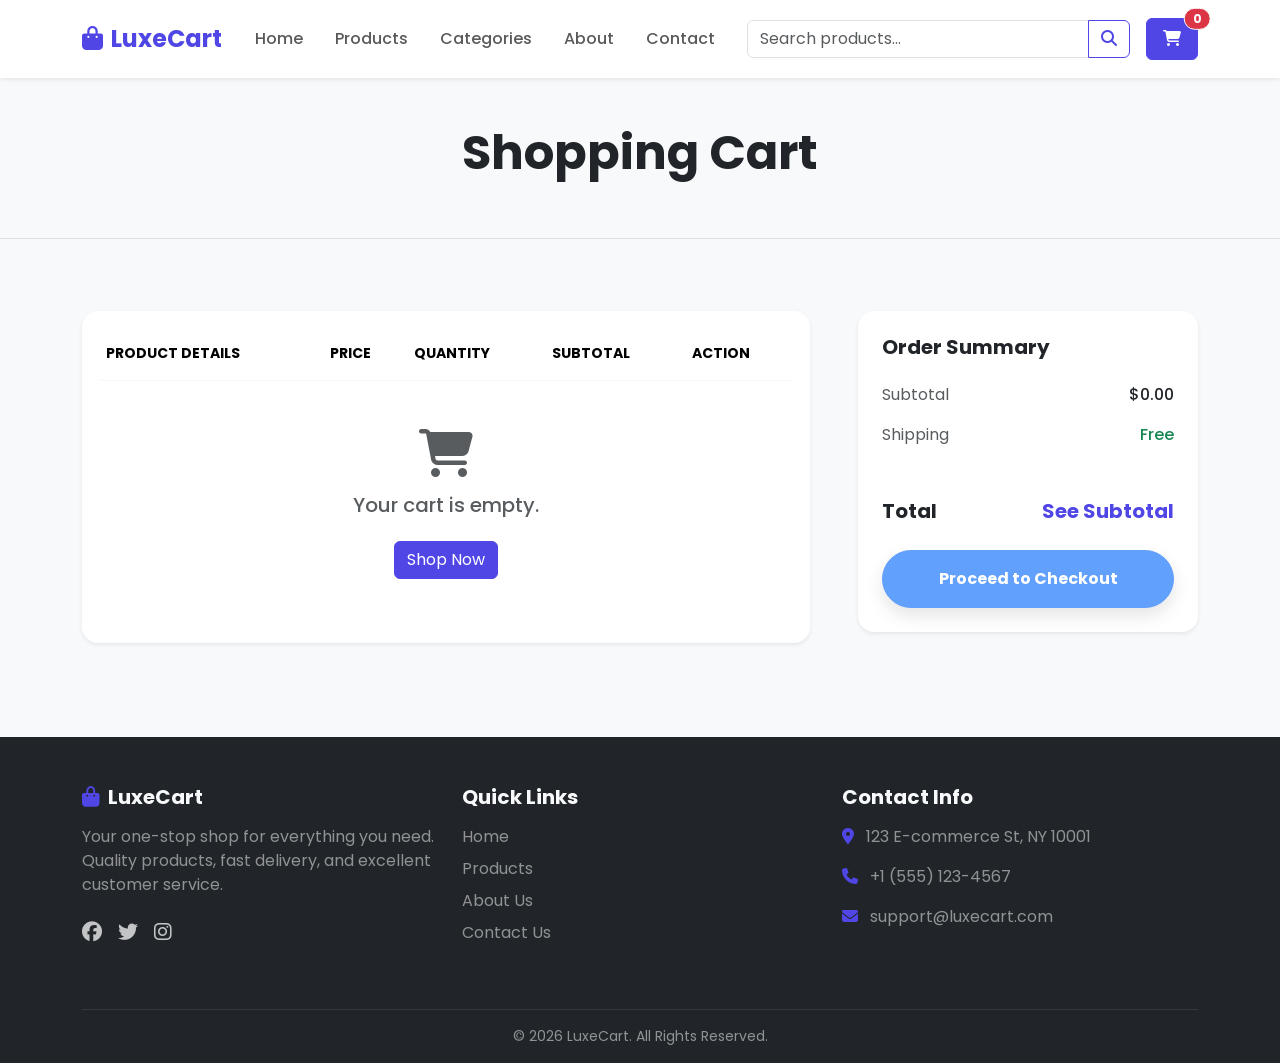
<file: cart.html>
<!DOCTYPE html>
<html lang="en">
<head>
    <meta charset="UTF-8">
    <meta name="viewport" content="width=device-width, initial-scale=1.0">
    <title>LuxeCart - Shopping Cart</title>
    <link href="https://cdn.jsdelivr.net/npm/bootstrap@5.3.0/dist/css/bootstrap.min.css" rel="stylesheet">
    <link rel="stylesheet" href="https://cdnjs.cloudflare.com/ajax/libs/font-awesome/6.4.0/css/all.min.css">
    <link rel="stylesheet" href="css/style.css">
</head>
<body>
    <div id="preloader"><div class="spinner-border text-primary" role="status"></div></div>
    <div id="header-container"></div>
    
    <div class="bg-light py-5 mb-5 border-bottom">
        <div class="container text-center">
            <h1 class="fw-bold display-5">Shopping Cart</h1>
        </div>
    </div>

    <div class="container py-4 min-vh-50">
        <div class="row g-5">
            <div class="col-lg-8">
                <div class="table-responsive shadow-sm rounded-4 bg-white p-3">
                    <table class="table table-borderless align-middle mb-0">
                        <thead class="bg-light text-muted small text-uppercase">
                            <tr>
                                <th class="py-3 rounded-start">Product Details</th>
                                <th class="py-3">Price</th>
                                <th class="py-3">Quantity</th>
                                <th class="py-3">Subtotal</th>
                                <th class="py-3 rounded-end">Action</th>
                            </tr>
                        </thead>
                        <tbody id="cart-items" class="border-top border-light">
                            <!-- Items here -->
                        </tbody>
                    </table>
                </div>
            </div>
            <div class="col-lg-4">
                <div class="card shadow-sm border-0 rounded-4">
                    <div class="card-body p-4">
                        <h5 class="fw-bold mb-4">Order Summary</h5>
                        <div class="d-flex justify-content-between mb-3 text-muted">
                            <span>Subtotal</span>
                            <span id="cart-total" class="fw-medium text-dark"></span>
                        </div>
                        <div class="d-flex justify-content-between mb-4 text-muted">
                            <span>Shipping</span>
                            <span class="text-success fw-medium">Free</span>
                        </div>
                        <hr class="border-light mb-4">
                        <div class="d-flex justify-content-between mb-4">
                            <span class="fw-bold fs-5">Total</span>
                            <span class="fw-bold fs-5 text-primary" id="cart-total-final">See Subtotal</span>
                        </div>
                        <a href="checkout.html" class="btn btn-primary w-100 py-3 rounded-pill fw-bold shadow" id="checkout-btn">Proceed to Checkout</a>
                    </div>
                </div>
            </div>
        </div>
    </div>

    <div id="footer-container"></div>
    <button id="scrollToTop" class="btn btn-primary"><i class="fas fa-arrow-up"></i></button>

    <script src="https://cdn.jsdelivr.net/npm/bootstrap@5.3.0/dist/js/bootstrap.bundle.min.js"></script>
    <script src="js/data.js"></script>
    <script src="js/main.js"></script>
</body>
</html>
</file>
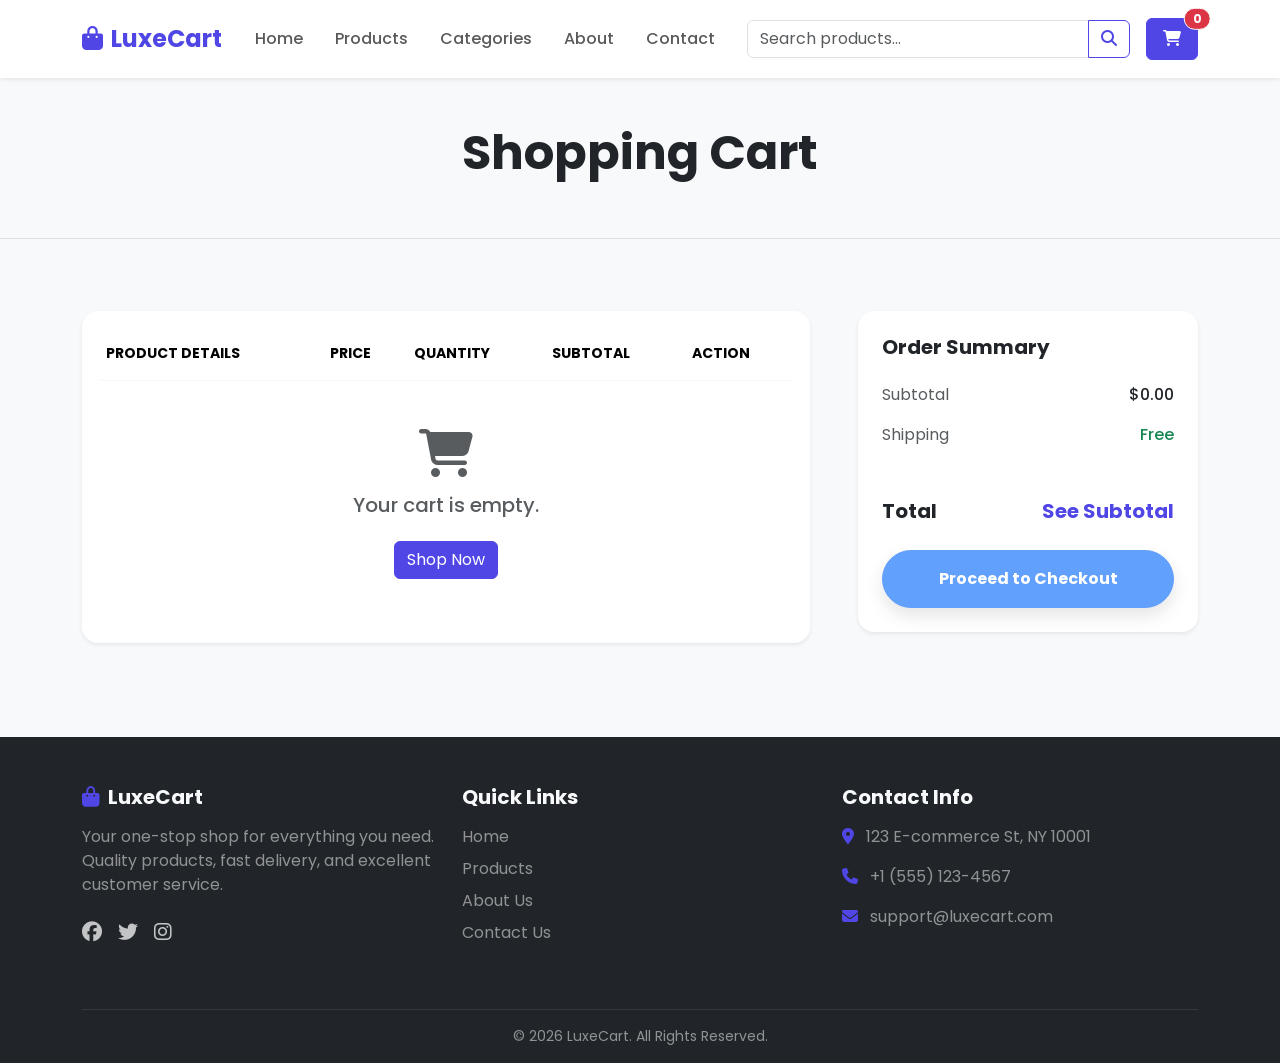
<file: checkout.html>
<!DOCTYPE html>
<html lang="en">
<head>
    <meta charset="UTF-8">
    <meta name="viewport" content="width=device-width, initial-scale=1.0">
    <title>LuxeCart - Checkout</title>
    <link href="https://cdn.jsdelivr.net/npm/bootstrap@5.3.0/dist/css/bootstrap.min.css" rel="stylesheet">
    <link rel="stylesheet" href="https://cdnjs.cloudflare.com/ajax/libs/font-awesome/6.4.0/css/all.min.css">
    <link rel="stylesheet" href="css/style.css">
</head>
<body>
    <div id="preloader"><div class="spinner-border text-primary" role="status"></div></div>
    <div id="header-container"></div>
    
    <div class="bg-light py-5 mb-5 border-bottom">
        <div class="container text-center">
            <h1 class="fw-bold display-5">Checkout</h1>
        </div>
    </div>

    <div class="container py-4 min-vh-50">
        <div class="row g-5">
            <div class="col-md-5 col-lg-4 order-md-last">
                <h4 class="d-flex justify-content-between align-items-center mb-4">
                    <span class="text-primary fw-bold">Order Summary</span>
                </h4>
                <ul class="list-group mb-3 shadow-sm rounded-4 border-0" id="checkout-summary">
                    <!-- Dynamic Summary -->
                </ul>
            </div>
            <div class="col-md-7 col-lg-8">
                <h4 class="mb-4 fw-bold">Billing address</h4>
                <form class="needs-validation shadow-sm p-4 bg-white rounded-4 border-0" novalidate id="checkout-form">
                    <div class="row g-3">
                        <div class="col-sm-6">
                            <label for="firstName" class="form-label">First name</label>
                            <input type="text" class="form-control bg-light border-0 py-2" id="firstName" required>
                            <div class="invalid-feedback">Valid first name is required.</div>
                        </div>
                        <div class="col-sm-6">
                            <label for="lastName" class="form-label">Last name</label>
                            <input type="text" class="form-control bg-light border-0 py-2" id="lastName" required>
                            <div class="invalid-feedback">Valid last name is required.</div>
                        </div>
                        <div class="col-12">
                            <label for="email" class="form-label">Email</label>
                            <input type="email" class="form-control bg-light border-0 py-2" id="email" placeholder="you@example.com" required>
                            <div class="invalid-feedback">Please enter a valid email.</div>
                        </div>
                        <div class="col-12">
                            <label for="address" class="form-label">Address</label>
                            <input type="text" class="form-control bg-light border-0 py-2" id="address" placeholder="1234 Main St" required>
                            <div class="invalid-feedback">Please enter your shipping address.</div>
                        </div>
                        <div class="col-md-5">
                            <label for="country" class="form-label">Country</label>
                            <select class="form-select bg-light border-0 py-2" id="country" required>
                                <option value="">Choose...</option>
                                <option>United States</option>
                                <option>Canada</option>
                                <option>United Kingdom</option>
                                <option>Australia</option>
                            </select>
                            <div class="invalid-feedback">Please select a valid country.</div>
                        </div>
                        <div class="col-md-4">
                            <label for="state" class="form-label">State</label>
                            <select class="form-select bg-light border-0 py-2" id="state" required>
                                <option value="">Choose...</option>
                                <option>California</option>
                                <option>New York</option>
                                <option>Texas</option>
                            </select>
                            <div class="invalid-feedback">Please provide a valid state.</div>
                        </div>
                        <div class="col-md-3">
                            <label for="zip" class="form-label">Zip</label>
                            <input type="text" class="form-control bg-light border-0 py-2" id="zip" required>
                            <div class="invalid-feedback">Zip code required.</div>
                        </div>
                    </div>
                    <hr class="my-4 border-light">
                    <h4 class="mb-3 fw-bold">Payment</h4>
                    <div class="my-3">
                        <div class="form-check mb-2">
                            <input id="credit" name="paymentMethod" type="radio" class="form-check-input" checked required>
                            <label class="form-check-label" for="credit">Credit card</label>
                        </div>
                        <div class="form-check mb-2">
                            <input id="paypal" name="paymentMethod" type="radio" class="form-check-input" required>
                            <label class="form-check-label" for="paypal">PayPal</label>
                        </div>
                    </div>
                    <div class="row gy-3">
                        <div class="col-md-6">
                            <label for="cc-name" class="form-label">Name on card</label>
                            <input type="text" class="form-control bg-light border-0 py-2" id="cc-name" required>
                            <small class="text-muted">Full name as displayed on card</small>
                            <div class="invalid-feedback">Name on card is required</div>
                        </div>
                        <div class="col-md-6">
                            <label for="cc-number" class="form-label">Credit card number</label>
                            <input type="text" class="form-control bg-light border-0 py-2" id="cc-number" required>
                            <div class="invalid-feedback">Credit card number is required</div>
                        </div>
                        <div class="col-md-3">
                            <label for="cc-expiration" class="form-label">Expiration</label>
                            <input type="text" class="form-control bg-light border-0 py-2" id="cc-expiration" placeholder="MM/YY" required>
                            <div class="invalid-feedback">Expiration date required</div>
                        </div>
                        <div class="col-md-3">
                            <label for="cc-cvv" class="form-label">CVV</label>
                            <input type="text" class="form-control bg-light border-0 py-2" id="cc-cvv" required>
                            <div class="invalid-feedback">Security code required</div>
                        </div>
                    </div>
                    <hr class="my-4 border-light">
                    <button class="w-100 btn btn-primary btn-lg rounded-pill shadow" type="submit">Place Order</button>
                </form>
            </div>
        </div>
    </div>

    <div id="footer-container"></div>
    <button id="scrollToTop" class="btn btn-primary"><i class="fas fa-arrow-up"></i></button>

    <script src="https://cdn.jsdelivr.net/npm/bootstrap@5.3.0/dist/js/bootstrap.bundle.min.js"></script>
    <script src="js/data.js"></script>
    <script src="js/main.js"></script>
</body>
</html>
</file>
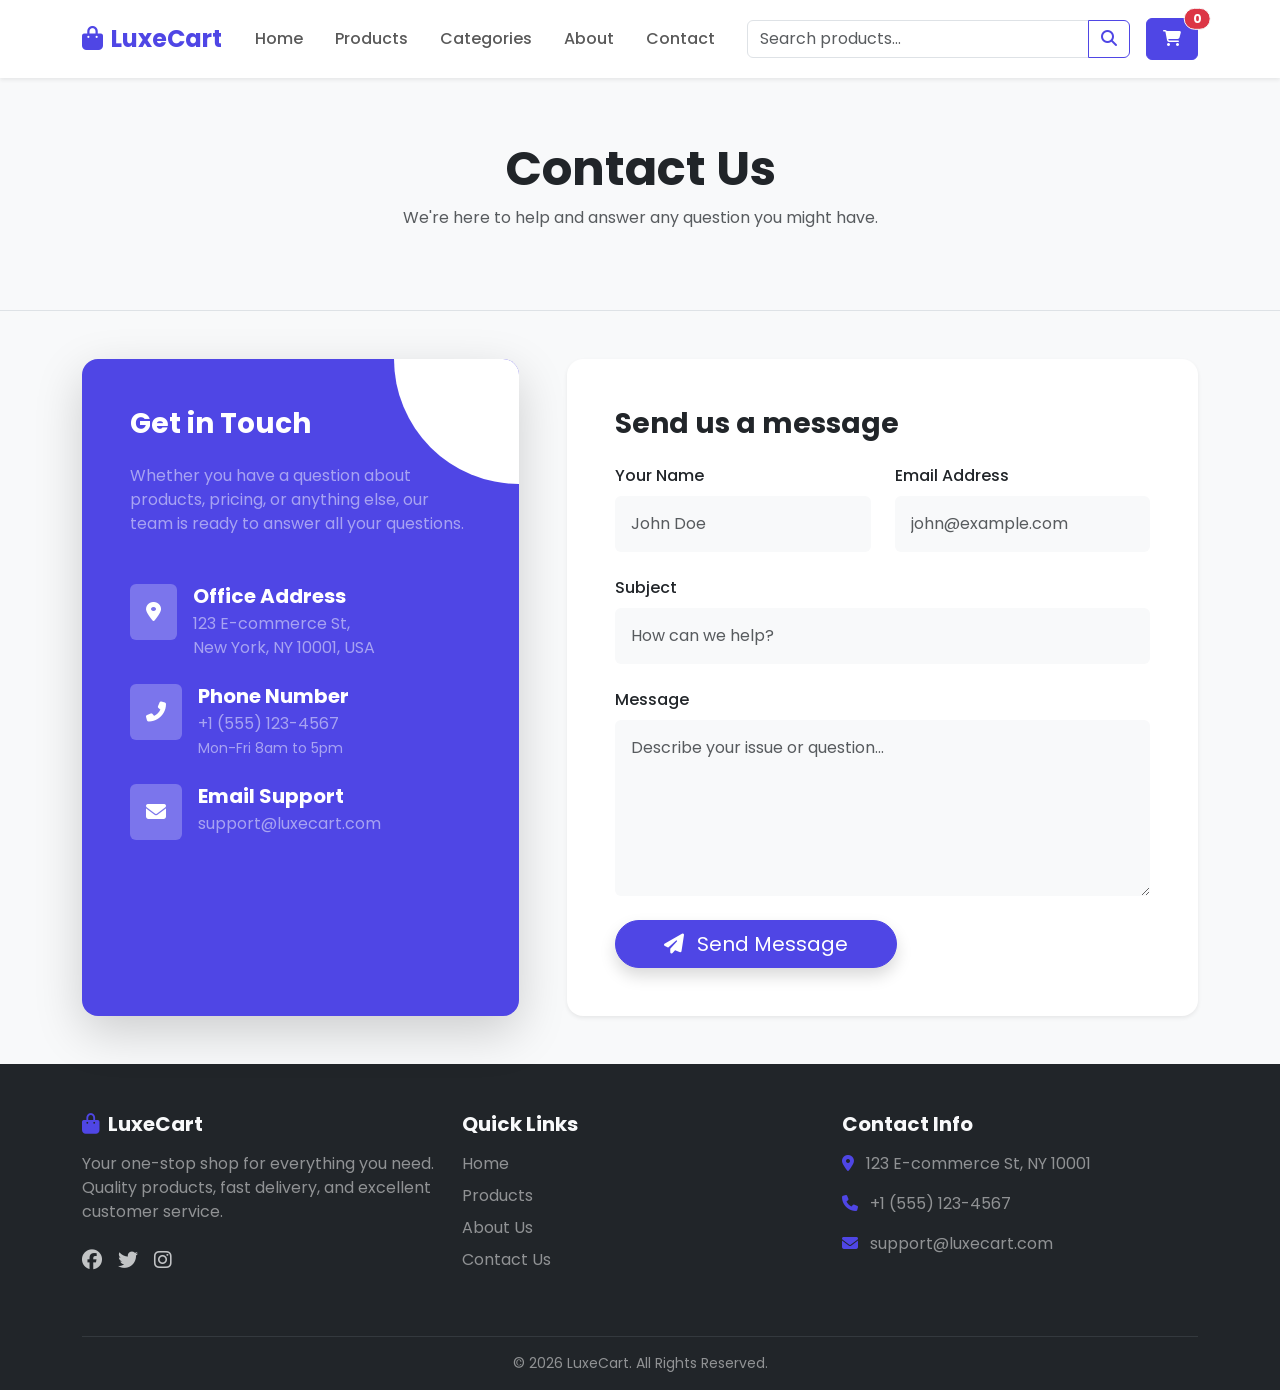
<file: contact.html>
<!DOCTYPE html>
<html lang="en">
<head>
    <meta charset="UTF-8">
    <meta name="viewport" content="width=device-width, initial-scale=1.0">
    <title>LuxeCart - Contact Us</title>
    <link href="https://cdn.jsdelivr.net/npm/bootstrap@5.3.0/dist/css/bootstrap.min.css" rel="stylesheet">
    <link rel="stylesheet" href="https://cdnjs.cloudflare.com/ajax/libs/font-awesome/6.4.0/css/all.min.css">
    <link rel="stylesheet" href="css/style.css">
</head>
<body>
    <div id="preloader"><div class="spinner-border text-primary" role="status"></div></div>
    <div id="header-container"></div>
    
    <div class="bg-light py-5 mb-5 border-bottom">
        <div class="container text-center py-3">
            <h1 class="fw-bold display-5 mb-2">Contact Us</h1>
            <p class="text-muted">We're here to help and answer any question you might have.</p>
        </div>
    </div>

    <div class="container mb-5 min-vh-50">
        <div class="row g-5">
            <div class="col-md-5">
                <div class="card border-0 shadow-lg h-100 bg-primary text-white p-5 rounded-4 position-relative overflow-hidden">
                    <div class="position-absolute top-0 end-0 bg-white opacity-10 rounded-circle" style="width: 250px; height: 250px; transform: translate(50%, -50%);"></div>
                    
                    <h3 class="fw-bold mb-4 position-relative z-index-1">Get in Touch</h3>
                    <p class="mb-5 text-white-50 position-relative z-index-1">Whether you have a question about products, pricing, or anything else, our team is ready to answer all your questions.</p>
                    
                    <div class="d-flex mb-4 position-relative z-index-1 align-items-start">
                        <div class="bg-white bg-opacity-25 rounded p-3 me-3">
                            <i class="fas fa-map-marker-alt fa-lg"></i>
                        </div>
                        <div>
                            <h5 class="fw-bold mb-1">Office Address</h5>
                            <p class="text-white-50 m-0">123 E-commerce St,<br>New York, NY 10001, USA</p>
                        </div>
                    </div>
                    
                    <div class="d-flex mb-4 position-relative z-index-1 align-items-start">
                        <div class="bg-white bg-opacity-25 rounded p-3 me-3">
                            <i class="fas fa-phone-alt fa-lg"></i>
                        </div>
                        <div>
                            <h5 class="fw-bold mb-1">Phone Number</h5>
                            <p class="text-white-50 m-0">+1 (555) 123-4567</p>
                            <small class="text-white-50">Mon-Fri 8am to 5pm</small>
                        </div>
                    </div>
                    
                    <div class="d-flex position-relative z-index-1 align-items-start">
                        <div class="bg-white bg-opacity-25 rounded p-3 me-3">
                            <i class="fas fa-envelope fa-lg"></i>
                        </div>
                        <div>
                            <h5 class="fw-bold mb-1">Email Support</h5>
                            <p class="text-white-50 m-0">support@luxecart.com</p>
                        </div>
                    </div>
                </div>
            </div>
            <div class="col-md-7">
                <div class="card border-0 shadow-sm h-100 p-5 rounded-4 bg-white">
                    <h3 class="fw-bold mb-4">Send us a message</h3>
                    <form id="contact-form" class="needs-validation" novalidate onsubmit="return handleContact(event)">
                        <div class="row g-4">
                            <div class="col-md-6">
                                <label for="name" class="form-label fw-medium">Your Name</label>
                                <input type="text" class="form-control bg-light border-0 py-3 px-3" id="name" required placeholder="John Doe">
                                <div class="invalid-feedback">Please provide your name.</div>
                            </div>
                            <div class="col-md-6">
                                <label for="email" class="form-label fw-medium">Email Address</label>
                                <input type="email" class="form-control bg-light border-0 py-3 px-3" id="email" required placeholder="john@example.com">
                                <div class="invalid-feedback">Valid email is required.</div>
                            </div>
                            <div class="col-12">
                                <label for="subject" class="form-label fw-medium">Subject</label>
                                <input type="text" class="form-control bg-light border-0 py-3 px-3" id="subject" required placeholder="How can we help?">
                                <div class="invalid-feedback">Subject is required.</div>
                            </div>
                            <div class="col-12">
                                <label for="message" class="form-label fw-medium">Message</label>
                                <textarea class="form-control bg-light border-0 py-3 px-3" id="message" rows="6" required placeholder="Describe your issue or question..."></textarea>
                                <div class="invalid-feedback">Message cannot be empty.</div>
                            </div>
                            <div class="col-12 mt-4">
                                <button class="btn btn-primary btn-lg rounded-pill px-5 shadow" type="submit">
                                    <i class="fas fa-paper-plane me-2"></i> Send Message
                                </button>
                            </div>
                        </div>
                    </form>
                </div>
            </div>
        </div>
    </div>

    <div id="footer-container"></div>
    <button id="scrollToTop" class="btn btn-primary"><i class="fas fa-arrow-up"></i></button>

    <script src="https://cdn.jsdelivr.net/npm/bootstrap@5.3.0/dist/js/bootstrap.bundle.min.js"></script>
    <script src="js/data.js"></script>
    <script src="js/main.js"></script>
    <script>
        function handleContact(e) {
            e.preventDefault();
            const form = document.getElementById('contact-form');
            if (form.checkValidity()) {
                if(window.showToast) {
                    window.showToast('Message Sent', 'Thank you reaching out. We will get back to you shortly.');
                } else {
                    alert('Message Sent successfully!');
                }
                form.reset();
                form.classList.remove('was-validated');
            } else {
                form.classList.add('was-validated');
            }
            return false;
        }
    </script>
</body>
</html>
</file>
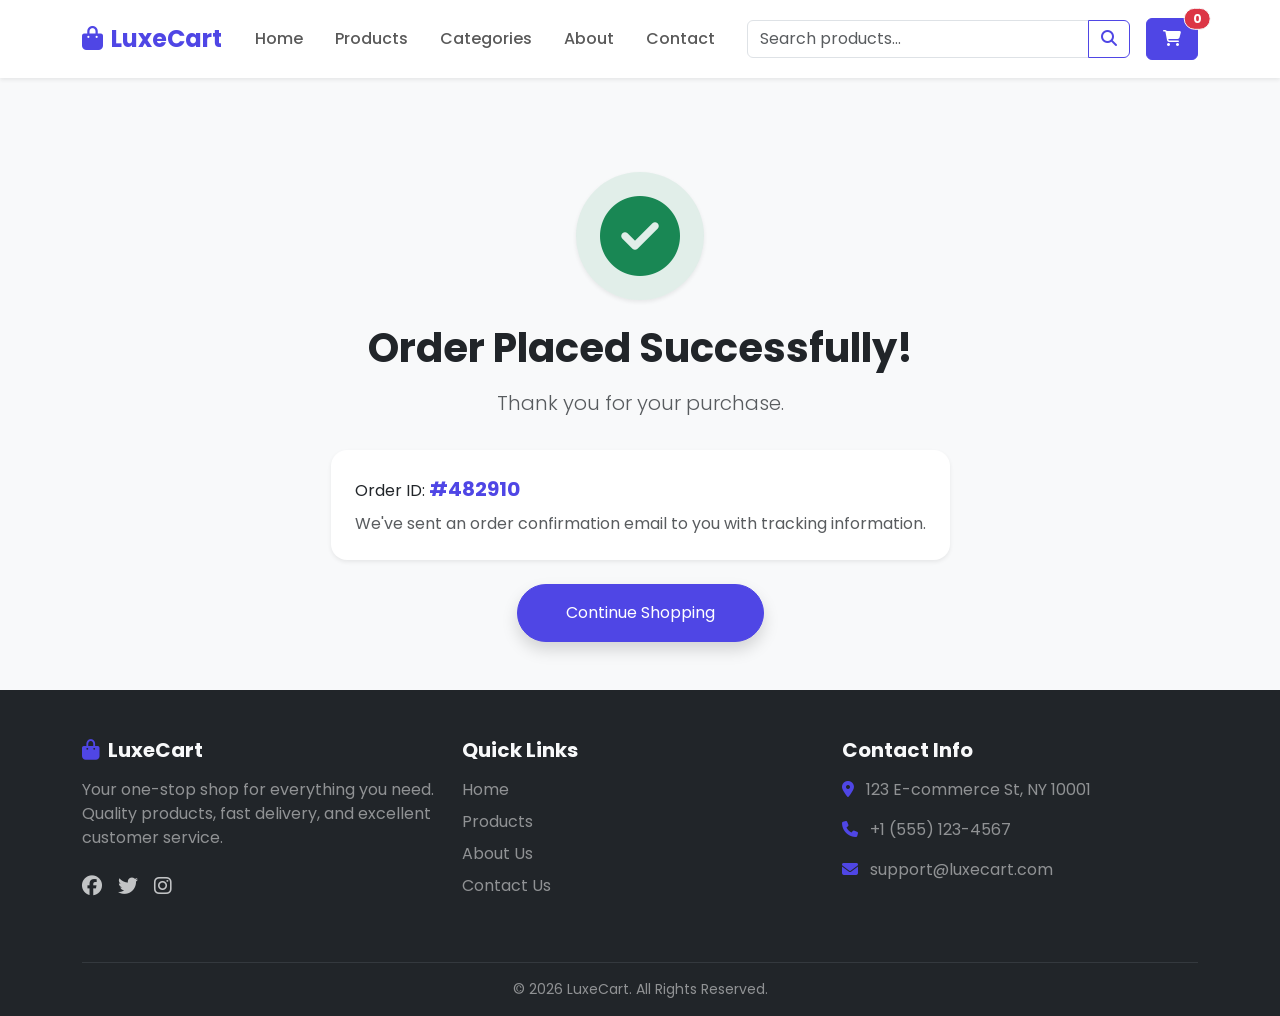
<file: order-confirmation.html>
<!DOCTYPE html>
<html lang="en">
<head>
    <meta charset="UTF-8">
    <meta name="viewport" content="width=device-width, initial-scale=1.0">
    <title>LuxeCart - Order Success</title>
    <link href="https://cdn.jsdelivr.net/npm/bootstrap@5.3.0/dist/css/bootstrap.min.css" rel="stylesheet">
    <link rel="stylesheet" href="https://cdnjs.cloudflare.com/ajax/libs/font-awesome/6.4.0/css/all.min.css">
    <link rel="stylesheet" href="css/style.css">
</head>
<body>
    <div id="preloader"><div class="spinner-border text-primary" role="status"></div></div>
    <div id="header-container"></div>
    
    <div class="container py-5 mt-5 text-center d-flex flex-column justify-content-center align-items-center" style="min-height: 60vh;">
        <div class="bg-success bg-opacity-10 p-4 rounded-circle mb-4 text-success shadow-sm">
            <i class="fas fa-check-circle" style="font-size: 5rem;"></i>
        </div>
        <h1 class="fw-bold mb-3">Order Placed Successfully!</h1>
        <p class="lead text-muted mb-2">Thank you for your purchase.</p>
        <div class="bg-white p-4 rounded-4 shadow-sm my-4 text-start">
            <p class="mb-2">Order ID: <strong id="order-id" class="text-primary fs-5"></strong></p>
            <p class="mb-0 text-muted">We've sent an order confirmation email to you with tracking information.</p>
        </div>
        <a href="index.html" class="btn btn-primary rounded-pill px-5 py-3 shadow">Continue Shopping</a>
    </div>

    <div id="footer-container"></div>

    <script src="https://cdn.jsdelivr.net/npm/bootstrap@5.3.0/dist/js/bootstrap.bundle.min.js"></script>
    <script src="js/data.js"></script>
    <script src="js/main.js"></script>
    <script>
        const params = new URLSearchParams(window.location.search);
        document.getElementById('order-id').innerText = '#' + (params.get('id') || '482910');
    </script>
</body>
</html>
</file>
<file: css/style.css>
/* Google Fonts */
@import url('https://fonts.googleapis.com/css2?family=Poppins:wght@300;400;500;600;700&display=swap');

body {
    font-family: 'Poppins', sans-serif;
    padding-top: 76px; /* For fixed navbar */
    background-color: #f8f9fa;
    display: flex;
    flex-direction: column;
    min-height: 100vh;
}

#preloader {
    position: fixed;
    top: 0;
    left: 0;
    width: 100%;
    height: 100%;
    background: #fff;
    z-index: 9999;
    display: flex;
    justify-content: center;
    align-items: center;
    transition: opacity 0.5s;
}

/* Animations & Hover effects */
.hover-shadow:hover {
    box-shadow: 0 .5rem 1rem rgba(0,0,0,.15)!important;
    transform: translateY(-5px);
    transition: all .3s ease-in-out;
}
.card {
    transition: all .3s ease-in-out;
    border: none;
    box-shadow: 0 0.125rem 0.25rem rgba(0,0,0,.075);
}

.product-img {
    height: 250px;
    object-fit: cover;
}

.min-vh-50 {
    min-height: 50vh;
}

/* Scroll to top */
#scrollToTop {
    position: fixed;
    bottom: 20px;
    right: 20px;
    display: none;
    z-index: 99;
    border-radius: 50%;
    width: 50px;
    height: 50px;
    box-shadow: 0 4px 6px rgba(0,0,0,0.1);
}

/* Footer */
#footer-container {
    margin-top: auto;
}

/* Utilities */
.text-primary {
    color: #4f46e5 !important;
}
.bg-primary {
    background-color: #4f46e5 !important;
}
.btn-primary {
    background-color: #4f46e5;
    border-color: #4f46e5;
}
.btn-primary:hover {
    background-color: #4338ca;
    border-color: #4338ca;
}
.btn-outline-primary {
    color: #4f46e5;
    border-color: #4f46e5;
}
.btn-outline-primary:hover {
    background-color: #4f46e5;
    color: white;
}
</file>
